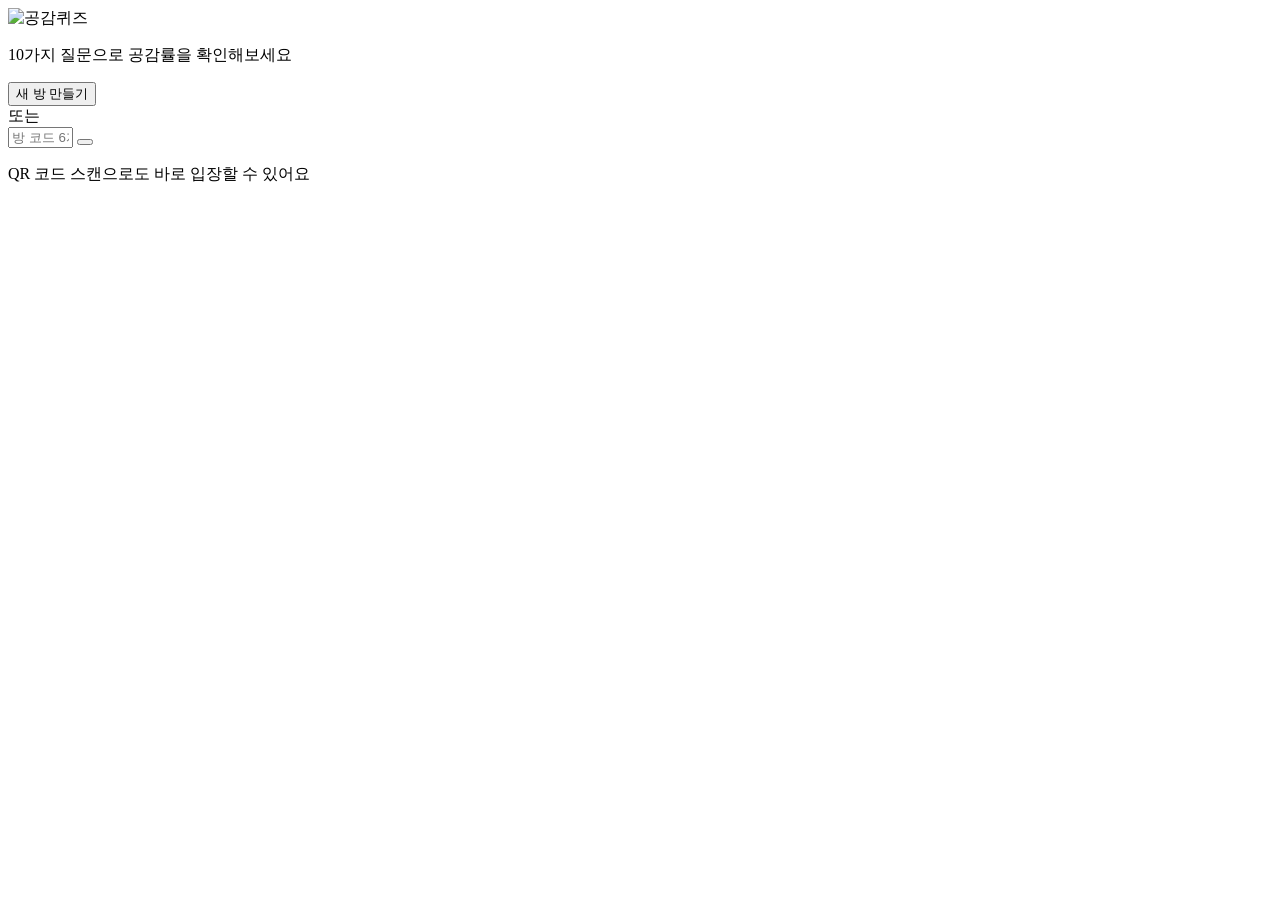
<file: src/main/resources/templates/index.html>
<!DOCTYPE html>
<html xmlns:th="http://www.thymeleaf.org" lang="ko">
<head>
    <meta charset="UTF-8">
    <meta name="viewport" content="width=device-width, initial-scale=1.0">
    <title>공감퀴즈</title>
    <link rel="apple-touch-icon" sizes="57x57" th:href="@{/favicon/apple-icon-57x57.png}">
    <link rel="apple-touch-icon" sizes="60x60" th:href="@{/favicon/apple-icon-60x60.png}">
    <link rel="apple-touch-icon" sizes="72x72" th:href="@{/favicon/apple-icon-72x72.png}">
    <link rel="apple-touch-icon" sizes="76x76" th:href="@{/favicon/apple-icon-76x76.png}">
    <link rel="apple-touch-icon" sizes="114x114" th:href="@{/favicon/apple-icon-114x114.png}">
    <link rel="apple-touch-icon" sizes="120x120" th:href="@{/favicon/apple-icon-120x120.png}">
    <link rel="apple-touch-icon" sizes="144x144" th:href="@{/favicon/apple-icon-144x144.png}">
    <link rel="apple-touch-icon" sizes="152x152" th:href="@{/favicon/apple-icon-152x152.png}">
    <link rel="apple-touch-icon" sizes="180x180" th:href="@{/favicon/apple-icon-180x180.png}">
    <link rel="icon" type="image/png" sizes="192x192" th:href="@{/favicon/android-icon-192x192.png}">
    <link rel="icon" type="image/png" sizes="32x32" th:href="@{/favicon/favicon-32x32.png}">
    <link rel="icon" type="image/png" sizes="96x96" th:href="@{/favicon/favicon-96x96.png}">
    <link rel="icon" type="image/png" sizes="16x16" th:href="@{/favicon/favicon-16x16.png}">
    <link rel="manifest" th:href="@{/favicon/manifest.json}">
    <meta name="msapplication-TileColor" content="#ffffff">
    <meta name="msapplication-TileImage" th:content="@{/favicon/ms-icon-144x144.png}">
    <meta name="theme-color" content="#ffffff">
    <!-- SEO -->
    <meta name="description" content="두 사람이 10가지 질문에 답하며 공감률을 확인하는 온라인 퀴즈 게임. 친구, 연인, 가족 누구와도 즐길 수 있는 무료 공감 테스트입니다.">
    <meta name="keywords" content="공감퀴즈,커플퀴즈,공감률테스트,두사람퀴즈,연인퀴즈,친구퀴즈,심리테스트,공감테스트,무료퀴즈">
    <meta name="robots" content="index, follow">
    <link rel="canonical" th:href="${baseUrl}">
    <!-- Open Graph -->
    <meta property="og:type" content="website">
    <meta property="og:site_name" content="공감퀴즈">
    <meta property="og:title" content="공감퀴즈 — 우리의 공감률은?">
    <meta property="og:description" content="두 사람이 10가지 질문에 답하며 공감률을 확인하는 온라인 퀴즈 게임. 친구, 연인, 가족 누구와도 즐길 수 있어요.">
    <meta property="og:image" th:content="${baseUrl + '/img/logo.png'}">
    <meta property="og:url" th:content="${baseUrl}">
    <meta property="og:locale" content="ko_KR">
    <!-- Twitter Card -->
    <meta name="twitter:card" content="summary">
    <meta name="twitter:title" content="공감퀴즈 — 우리의 공감률은?">
    <meta name="twitter:description" content="두 사람이 10가지 질문에 답하며 공감률을 확인해보세요.">
    <meta name="twitter:image" th:content="${baseUrl + '/img/logo.png'}">
    <!-- JSON-LD -->
    <script type="application/ld+json" th:inline="text">{
  "@context": "https://schema.org",
  "@type": "WebApplication",
  "name": "공감퀴즈",
  "description": "두 사람이 10가지 질문에 답하며 공감률을 확인하는 온라인 퀴즈 게임",
  "url": "[[${baseUrl}]]",
  "applicationCategory": "EntertainmentApplication",
  "operatingSystem": "Web",
  "inLanguage": "ko",
  "isAccessibleForFree": true,
  "offers": { "@type": "Offer", "price": "0", "priceCurrency": "KRW" }
}</script>
    <script th:src="@{/js/tailwind.cdn.js}"></script>
    <link rel="stylesheet" th:href="@{/css/fontawesome.min.css}">
    <link rel="stylesheet" th:href="@{/css/noto-sans-kr.css}">
    <link rel="stylesheet" th:href="@{/css/index.css}">
</head>
<body class="bg-white overflow-x-hidden">

<main class="w-full min-h-[100dvh] flex flex-col justify-center px-6 py-10 sm:max-w-[390px] sm:mx-auto">

    <div class="text-center mb-8">
        <img th:src="@{/img/logo.png}" alt="공감퀴즈" class="w-44 h-44 mx-auto floating" style="object-fit: contain;" />
        <p class="text-slate-500 text-sm leading-relaxed mt-1">
            10가지 질문으로 공감률을 확인해보세요
        </p>
    </div>

    <button
        id="startBtn"
        class="btn-primary w-full text-white font-bold py-4 px-6 rounded-2xl text-base mb-4"
        onclick="createRoom()"
    >
        <i class="fa-solid fa-plus mr-2"></i>새 방 만들기
    </button>

    <div class="divider mb-4">또는</div>

    <div id="joinSection">
        <div class="flex gap-2">
            <input
                id="codeInput"
                type="text"
                maxlength="6"
                size="6"
                placeholder="방 코드 6자리"
                autocomplete="off"
                class="code-input flex-1 min-w-0 border-2 border-slate-200 rounded-2xl px-4 py-3 text-center text-lg font-bold text-slate-700 focus:outline-none focus:border-red-400 transition-colors uppercase bg-white"
                oninput="this.value = this.value.toUpperCase().replace(/[^A-Z0-9]/g, '')"
                onkeydown="if(event.key==='Enter') joinRoom()"
            />
            <button
                id="joinBtn"
                class="flex-shrink-0 bg-[#1a2b5c] hover:bg-[#243870] disabled:opacity-60 disabled:cursor-not-allowed text-white font-bold px-5 rounded-2xl transition-colors"
                onclick="joinRoom()"
            >
                <i class="fa-solid fa-arrow-right"></i>
            </button>
        </div>
        <p class="text-slate-400 text-xs mt-2 text-center">
            <i class="fa-solid fa-qrcode mr-1"></i>QR 코드 스캔으로도 바로 입장할 수 있어요
        </p>
    </div>

    <p id="errorMsg" class="mt-4 text-red-500 text-sm hidden"></p>

</main>

<script th:inline="javascript">
    const CONTEXT_PATH = /*[[${contextPath}]]*/ '';
</script>
<script th:src="@{/js/index.js}"></script>
</body>
</html>
</file>
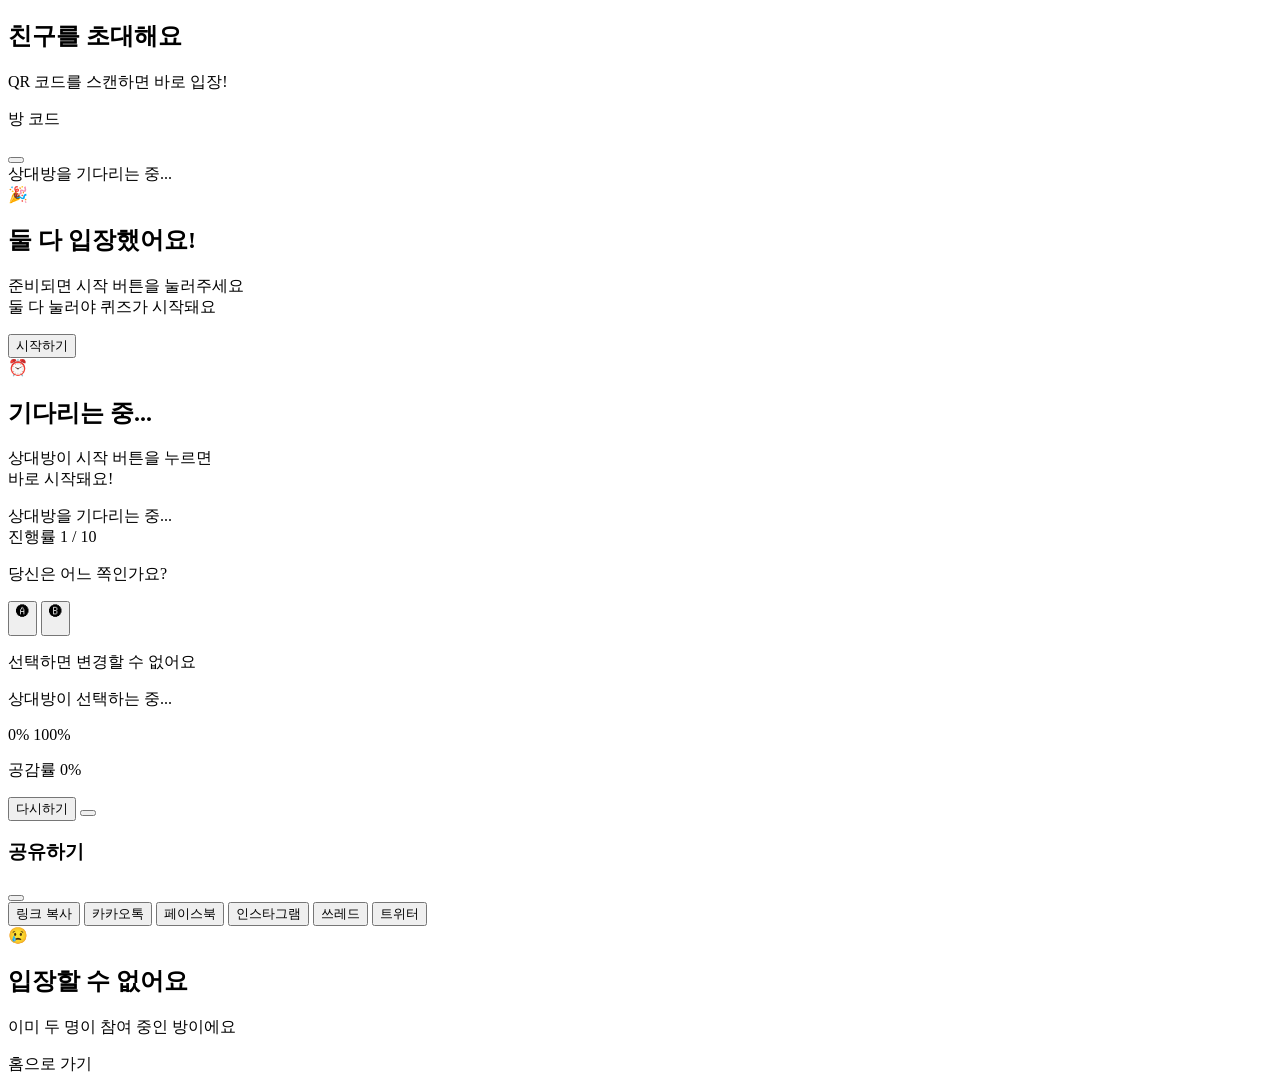
<file: src/main/resources/templates/room.html>
<!DOCTYPE html>
<html xmlns:th="http://www.thymeleaf.org" lang="ko">
<head>
    <meta charset="UTF-8">
    <meta name="viewport" content="width=device-width, initial-scale=1.0">
    <title>공감퀴즈 💕</title>
    <link rel="apple-touch-icon" sizes="57x57" th:href="@{/favicon/apple-icon-57x57.png}">
    <link rel="apple-touch-icon" sizes="60x60" th:href="@{/favicon/apple-icon-60x60.png}">
    <link rel="apple-touch-icon" sizes="72x72" th:href="@{/favicon/apple-icon-72x72.png}">
    <link rel="apple-touch-icon" sizes="76x76" th:href="@{/favicon/apple-icon-76x76.png}">
    <link rel="apple-touch-icon" sizes="114x114" th:href="@{/favicon/apple-icon-114x114.png}">
    <link rel="apple-touch-icon" sizes="120x120" th:href="@{/favicon/apple-icon-120x120.png}">
    <link rel="apple-touch-icon" sizes="144x144" th:href="@{/favicon/apple-icon-144x144.png}">
    <link rel="apple-touch-icon" sizes="152x152" th:href="@{/favicon/apple-icon-152x152.png}">
    <link rel="apple-touch-icon" sizes="180x180" th:href="@{/favicon/apple-icon-180x180.png}">
    <link rel="icon" type="image/png" sizes="192x192" th:href="@{/favicon/android-icon-192x192.png}">
    <link rel="icon" type="image/png" sizes="32x32" th:href="@{/favicon/favicon-32x32.png}">
    <link rel="icon" type="image/png" sizes="96x96" th:href="@{/favicon/favicon-96x96.png}">
    <link rel="icon" type="image/png" sizes="16x16" th:href="@{/favicon/favicon-16x16.png}">
    <link rel="manifest" th:href="@{/favicon/manifest.json}">
    <meta name="msapplication-TileColor" content="#ffffff">
    <meta name="msapplication-TileImage" th:content="@{/favicon/ms-icon-144x144.png}">
    <meta name="theme-color" content="#ffffff">
    <!-- SEO: 게임 방은 색인 제외 -->
    <meta name="robots" content="noindex, nofollow">
    <!-- Open Graph (결과 공유용) -->
    <meta property="og:type" content="website">
    <meta property="og:site_name" content="공감퀴즈">
    <meta property="og:title" content="공감퀴즈 — 우리의 공감률은?">
    <meta property="og:description" content="두 사람이 10가지 질문에 답하며 공감률을 확인해보세요. 친구, 연인, 가족 누구와도 즐길 수 있어요.">
    <meta property="og:image" th:content="${baseUrl + '/img/logo.png'}">
    <meta property="og:locale" content="ko_KR">
    <script th:src="@{/js/tailwind.cdn.js}"></script>
    <link rel="stylesheet" th:href="@{/css/fontawesome.min.css}">
    <link rel="stylesheet" th:href="@{/css/noto-sans-kr.css}">
    <link rel="stylesheet" th:href="@{/css/room.css}">
    <script th:src="@{/js/qrcode.min.js}"></script>
</head>
<body class="bg-white overflow-x-hidden">

<div class="w-full min-h-[100dvh] sm:max-w-[390px] sm:mx-auto">

<!-- ===================== WAITING SCREEN ===================== -->
<section id="waitingScreen" class="hidden w-full min-h-[100dvh] flex flex-col items-center justify-center fade-in">
    <div class="w-full px-8 py-10 text-center">
        <h2 class="text-xl font-bold text-pink-600 mb-1">친구를 초대해요</h2>
        <p class="text-gray-400 text-sm mb-6">QR 코드를 스캔하면 바로 입장!</p>

        <div class="relative inline-flex justify-center mb-6 cursor-pointer" onclick="copyRoomLink()" title="링크 복사">
            <div id="qrcode"></div>
            <div class="absolute inset-0 flex items-center justify-center pointer-events-none">
                <div class="bg-white rounded-full w-10 h-10 flex items-center justify-center shadow-sm">
                    <i id="qrLinkIcon" class="fa-solid fa-link text-pink-400 text-base"></i>
                </div>
            </div>
        </div>

        <div class="bg-pink-50 rounded-xl p-3 mb-6">
            <p class="text-xs text-pink-400 mb-1">방 코드</p>
            <div class="flex items-center justify-center gap-2">
                <p id="roomCodeDisplay" class="text-2xl font-bold text-pink-600 tracking-widest"></p>
                <button onclick="copyRoomCode()" class="text-pink-300 hover:text-pink-500 transition-colors" title="코드 복사">
                    <i id="codeIcon" class="fa-regular fa-copy text-lg"></i>
                </button>
            </div>
        </div>

        <div class="flex items-center justify-center gap-2 text-gray-400 text-sm pulse">
            <i class="fa-solid fa-spinner fa-spin"></i>
            <span>상대방을 기다리는 중...</span>
        </div>
    </div>
</section>

<!-- ===================== READY SCREEN ===================== -->
<section id="readyScreen" class="hidden w-full min-h-[100dvh] flex flex-col items-center justify-center fade-in">
    <div class="w-full px-8 py-10 text-center">

        <!-- 시작하기 전 -->
        <div id="readyBefore">
            <div class="text-5xl mb-4">🎉</div>
            <h2 class="text-xl font-bold text-pink-600 mb-2">둘 다 입장했어요!</h2>
            <p class="text-gray-500 text-sm mb-8">준비되면 시작 버튼을 눌러주세요<br>둘 다 눌러야 퀴즈가 시작돼요</p>
            <button
                id="startBtn"
                class="btn-primary w-full text-white font-bold py-4 px-6 rounded-2xl text-lg"
                onclick="pressStart()"
            >
                <i class="fa-solid fa-play mr-2"></i>시작하기
            </button>
        </div>

        <!-- 시작하기 누른 후: 상대방 대기 중 -->
        <div id="readyWaiting" class="hidden">
            <div class="text-5xl mb-4">⏰</div>
            <h2 class="text-xl font-bold text-pink-600 mb-2">기다리는 중...</h2>
            <p class="text-gray-500 text-sm mb-8">상대방이 시작 버튼을 누르면<br>바로 시작돼요!</p>
            <div class="flex items-center justify-center gap-2 text-pink-400 text-sm pulse">
                <i class="fa-solid fa-spinner fa-spin"></i>
                <span>상대방을 기다리는 중...</span>
            </div>
        </div>

    </div>
</section>

<!-- ===================== QUIZ SCREEN ===================== -->
<section id="quizScreen" class="hidden w-full fade-in">
    <div class="w-full px-6 py-6">
        <!-- Progress -->
        <div class="mb-6">
            <div class="flex justify-between items-center mb-2">
                <span class="text-xs text-gray-400">진행률</span>
                <span id="seqLabel" class="text-xs font-bold text-pink-500">1 / 10</span>
            </div>
            <div class="bg-gray-100 rounded-full h-2">
                <div id="progressBar" class="progress-bar bg-gradient-to-r from-pink-400 to-purple-400 h-2 rounded-full" style="width: 10%"></div>
            </div>
        </div>

        <!-- Question -->
        <div class="text-center mb-4">
            <p class="text-xs text-gray-400 mb-3">당신은 어느 쪽인가요?</p>
            <div class="flex gap-4">
                <button id="optionA"
                    class="btn-option flex-1 bg-white rounded-2xl p-4 text-center"
                    onclick="submitAnswer('A')"
                >
                    <div class="text-2xl mb-2">🅐</div>
                    <p id="optionAText" class="font-bold text-gray-700 text-sm"></p>
                </button>
                <button id="optionB"
                    class="btn-option flex-1 bg-white rounded-2xl p-4 text-center"
                    onclick="submitAnswer('B')"
                >
                    <div class="text-2xl mb-2">🅑</div>
                    <p id="optionBText" class="font-bold text-gray-700 text-sm"></p>
                </button>
            </div>
        </div>

        <!-- 선택 불가 안내 -->
        <p class="text-xs text-gray-400 text-center mb-3">
            <i class="fa-solid fa-lock mr-1"></i>선택하면 변경할 수 없어요
        </p>

        <!-- Waiting overlay -->
        <div id="waitingOpponent" class="hidden text-center py-3 bg-purple-50 rounded-xl">
            <p class="text-purple-400 text-sm pulse">
                <i class="fa-solid fa-hourglass-half mr-2"></i>상대방이 선택하는 중...
            </p>
        </div>
    </div>
</section>

<!-- ===================== RESULT SCREEN ===================== -->
<section id="resultScreen" class="hidden w-full h-[100dvh] fade-in flex flex-col">

    <!-- 상단: 공감률 -->
    <div class="px-6 pt-6 pb-4 flex-shrink-0">
        <div class="mb-2">
            <div class="flex justify-between mb-1">
                <span class="text-xs text-gray-400">0%</span>
                <span class="text-xs text-gray-400">100%</span>
            </div>
            <div class="bg-gray-100 rounded-full h-4">
                <div id="resultBar" class="result-bar bg-gradient-to-r from-pink-400 to-purple-500 h-4 rounded-full" style="width: 0%"></div>
            </div>
        </div>
        <p id="matchRateText" class="text-3xl font-bold text-pink-600 text-center">공감률 0%</p>
        <p id="matchComment" class="text-gray-500 text-sm mt-1 text-center"></p>
    </div>

    <!-- 중간: 선택 이력 (나머지 공간 채움, 스크롤) -->
    <div class="flex-1 overflow-y-auto px-6">
        <div id="answerList" class="space-y-2 pb-3"></div>
    </div>

    <!-- 하단: 버튼 -->
    <div class="flex-shrink-0 px-6 py-4 border-t border-gray-100">
        <div class="flex gap-2">
            <button onclick="playAgain()" class="flex-1 btn-primary text-white font-bold py-3 px-4 rounded-xl text-sm">
                <i class="fa-solid fa-rotate-right mr-2"></i>다시하기
            </button>
            <button onclick="openSharePopup()"
                class="w-12 h-12 btn-primary text-white rounded-xl flex items-center justify-center">
                <i class="fa-solid fa-share-nodes"></i>
            </button>
            <a href="https://ko-fi.com/antop?hidefeed=true&widget=true" target="_blank" rel="noopener noreferrer"
                class="w-12 h-12 bg-[#FF5E5B] hover:bg-[#e04e4b] text-white rounded-xl flex items-center justify-center transition-colors">
                <i class="fa-solid fa-mug-hot"></i>
            </a>
        </div>
    </div>
</section>

<!-- ===================== SHARE POPUP ===================== -->
<div id="sharePopup" class="hidden fixed inset-0 z-50">
    <div class="absolute inset-0 bg-black/40" onclick="closeSharePopup()"></div>
    <div class="absolute bottom-0 left-0 right-0 sm:max-w-[390px] sm:mx-auto bg-white rounded-t-3xl px-6 pt-5 pb-8">
        <div class="flex justify-between items-center mb-5">
            <h3 class="font-bold text-gray-700">공유하기</h3>
            <button onclick="closeSharePopup()" class="text-gray-400 hover:text-gray-600">
                <i class="fa-solid fa-xmark text-xl"></i>
            </button>
        </div>
        <div class="grid grid-cols-3 gap-4">
            <button onclick="copyLink()" class="flex flex-col items-center gap-2">
                <div class="w-14 h-14 rounded-full bg-pink-50 text-pink-500 flex items-center justify-center">
                    <i class="fa-solid fa-link text-xl"></i>
                </div>
                <span class="text-xs text-gray-500">링크 복사</span>
            </button>
            <button onclick="shareKakao()" class="flex flex-col items-center gap-2">
                <div class="w-14 h-14 rounded-full bg-yellow-400 text-yellow-900 flex items-center justify-center">
                    <i class="fa-regular fa-comment text-xl"></i>
                </div>
                <span class="text-xs text-gray-500">카카오톡</span>
            </button>
            <button onclick="shareFacebook()" class="flex flex-col items-center gap-2">
                <div class="w-14 h-14 rounded-full bg-blue-600 text-white flex items-center justify-center">
                    <i class="fa-brands fa-facebook text-xl"></i>
                </div>
                <span class="text-xs text-gray-500">페이스북</span>
            </button>
            <button onclick="shareInstagram()" class="flex flex-col items-center gap-2">
                <div class="w-14 h-14 rounded-full text-white flex items-center justify-center"
                    style="background: linear-gradient(45deg, #f09433, #e6683c, #dc2743, #cc2366, #bc1888)">
                    <i class="fa-brands fa-instagram text-xl"></i>
                </div>
                <span class="text-xs text-gray-500">인스타그램</span>
            </button>
            <button onclick="shareThreads()" class="flex flex-col items-center gap-2">
                <div class="w-14 h-14 rounded-full bg-neutral-800 text-white flex items-center justify-center">
                    <i class="fa-brands fa-threads text-xl"></i>
                </div>
                <span class="text-xs text-gray-500">쓰레드</span>
            </button>
            <button onclick="shareTwitter()" class="flex flex-col items-center gap-2">
                <div class="w-14 h-14 rounded-full bg-black text-white flex items-center justify-center">
                    <i class="fa-brands fa-x-twitter text-xl"></i>
                </div>
                <span class="text-xs text-gray-500">트위터</span>
            </button>
        </div>
    </div>
</div>

<!-- ===================== ERROR SCREEN ===================== -->
<section id="errorScreen" class="hidden w-full min-h-[100dvh] flex flex-col items-center justify-center fade-in">
    <div class="w-full px-8 py-10 text-center">
        <div class="text-5xl mb-4">😢</div>
        <h2 class="text-xl font-bold text-gray-700 mb-2">입장할 수 없어요</h2>
        <p id="errorText" class="text-gray-500 text-sm mb-6">이미 두 명이 참여 중인 방이에요</p>
        <a th:href="@{/}" class="btn-primary block text-white font-bold py-4 px-6 rounded-2xl text-center">
            <i class="fa-solid fa-home mr-2"></i>홈으로 가기
        </a>
    </div>
</section>

</div>

<script th:inline="javascript">
    const ROOM_CODE = /*[[${roomCode}]]*/ '';
    const BASE_URL = /*[[${baseUrl}]]*/ 'http://localhost:8080';
    const ROOM_URL = BASE_URL + '/room/' + ROOM_CODE;
    const PLAYER_KEY = `ogam_${ROOM_CODE}_playerId`;
    const CONTEXT_PATH = /*[[${contextPath}]]*/ '';
</script>
<script th:src="@{/js/room.js}"></script>
</body>
</html>
</file>
